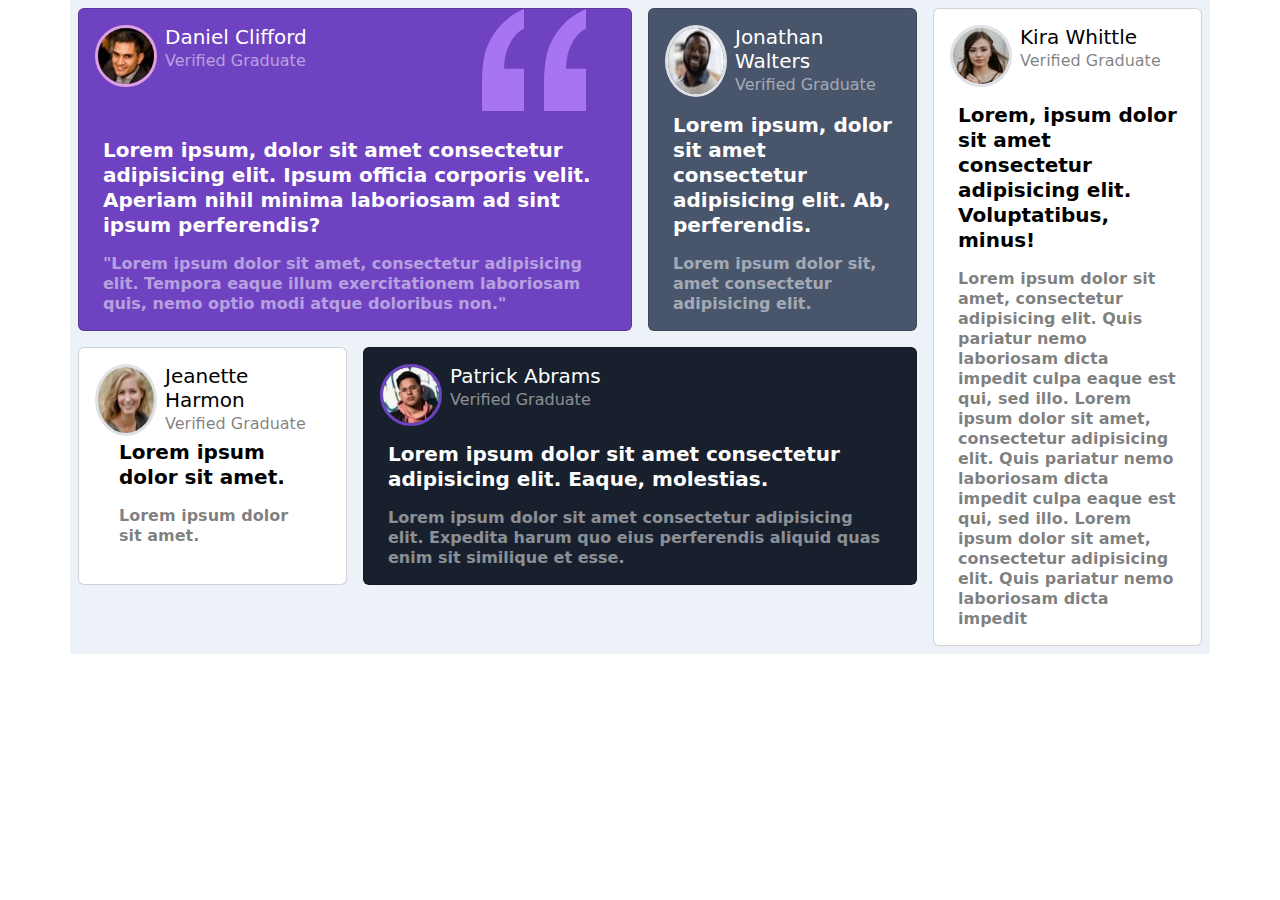
<file: testimonio-usuarios/testimonios-usuarios.html>
<!DOCTYPE html>
<html lang="en">

<head>
    <meta charset="UTF-8">
    <meta http-equiv="X-UA-Compatible" content="IE=edge">
    <meta name="viewport" content="width=device-width, initial-scale=1.0">
    <link rel="stylesheet" href="https://cdn.jsdelivr.net/npm/bootstrap@5.2.3/dist/css/bootstrap.min.css">
    <link rel="stylesheet" href="../css/testimonios-usuarios.css">
    <title>Document</title>
</head>

<body>
    <!--  <div class="container fluid">
        <div class="row">
    <div class="col border">1</div>
    <div class="col border">1</div>
    <div class="col border">1</div>
    <div class="col border">1</div>
    <div class="col border">1</div>
    <div class="col border">1</div>
    <div class="col border">1</div>
    <div class="col border">1</div>
    <div class="col border">1</div>
    <div class="col border">1</div>
    <div class="col border">1</div>
    <div class="col border">1</div>
</div>
    </div>
</div> -->
    <main class="container">
        <div class="row">
            <!-- columna izquierda -->
            <div class="col-12 col-lg-9">

                <div class="row">
                    <div class="col-12 col-lg-8 p-2">
                        <div class="card h-100 img ">
                            <div class="card-body">
                                <div class="d-flex">
                                    <img src="../imagenes-ejercicio-Cards/image-daniel.jpg" alt=""
                                        class="border2 rounded-circle">
                                    <div class="ps-2"> <!-- padding start 2 (left) -->
                                        <h5 class="m-0 text-white">Daniel Clifford</h5>
                                        <p class="m-0 text-white-50">Verified Graduate</p>
                                    </div>
                                </div>

                            </div>
                            <div>
                                <p class="fs-5 fw-semibold lh-sm text-white ps-4 pe-4">Lorem ipsum, dolor sit amet consectetur
                                    adipisicing elit. Ipsum officia corporis velit. Aperiam nihil minima laboriosam ad
                                    sint ipsum perferendis?</p>
                                <p class="text-white-50 fw-semibold lh-sm fs-6 fw-light ps-4 pe-4">"Lorem ipsum dolor sit amet,
                                    consectetur adipisicing elit. Tempora eaque illum exercitationem laboriosam quis,
                                    nemo optio modi atque doloribus non."</p>
                            </div>


                        </div>
                    </div>

                    <div class="col-12 col-lg-4 p-2">
                        <div class="card h-100 card2">
                            <div class="card-body">
                                <div class="d-flex">
                                    <img src="../imagenes-ejercicio-Cards/image-jonathan.jpg" alt=""
                                        class="border border-white-50 border-3 rounded-circle ">

                                        <div class="ps-2">
                                            <h5 class="m-0 text-white ">Jonathan Walters</h5>
                                            <p class="m-0 text-white-50">Verified Graduate</p>
                                        </div>
                                    </div>
                            </div>
                            <div>
                                <p class="fs-5 fw-semibold lh-sm text-white ps-4 pe-4">Lorem ipsum, dolor sit amet consectetur
                                    adipisicing elit. Ab, perferendis.</p>
                                <p class="text-white-50 fw-semibold lh-sm fs-6 fw-light ps-4 pe-4">Lorem ipsum dolor sit, amet consectetur adipisicing elit. </p>
                            </div>
                        </div>
                    </div>

                    <div class="col-12 col-lg-4 p-2 ">
                        <div class="card h-100 card3" >
                            <div class="card-body">
                                <div class="d-flex">
                                    <img src="../imagenes-ejercicio-Cards/image-jeanette.jpg" alt=""
                                        class="border border-white-50 border-3 rounded-circle">
                                        <div>
                                            <div class="ps-2">
                                                <h5 class="m-0 text-black">Jeanette Harmon </h5>
                                                <p class="m-0 text-black-50">Verified Graduate</p>
                                            </div>
                                        </div>
                                </div>
                                <div>
                                    <p class="fs-5 fw-semibold lh-sm text-black mt-1 ps-4 ">Lorem ipsum dolor sit amet.</p>
                                    <p class="text-black-50 fw-semibold lh-sm fs-6 fw-light ps-4 pe-4">Lorem ipsum dolor sit amet.</p>
                                </div>
                            </div>
                        </div>
                    </div>

                    <div class="col-12 col-lg-8 p-2">
                        <div class="card h-100 card4">
                            <div class="card-body">
                                <div class="d-flex">
                                    <img src="../imagenes-ejercicio-Cards/image-patrick.jpg" alt=""
                                        class="border-img rounded-circle">
                                        <div class="ps-2">
                                            <h5 class="m-0 text-white"> Patrick Abrams</h5>
                                            <p class="m-0 text-white-50">Verified Graduate</p>
                                        </div>
                                    </div>
                                </div>

                            <div>
                                <p class="fs-5 fw-semibold lh-sm text-white ps-4 pe-4"> Lorem ipsum dolor sit amet consectetur
                                    adipisicing elit. Eaque, molestias.</p>
                                <p class="text-white-50 fw-semibold lh-sm fs-6 fw-light ps-4 pe-4"> Lorem ipsum dolor sit amet
                                    consectetur adipisicing elit. Expedita harum quo eius perferendis aliquid quas enim
                                    sit similique et esse.</p>
                            </div>
                        </div>
                    </div>
                </div>
            </div>
                <!-- columna derecha -->
                <div class="col-12 col-lg-3 p-2">
                    <div class="card h-100 card5">
                        <div class="card-body">
                            <div class="d-flex">
                                <img src="../imagenes-ejercicio-Cards/image-kira.jpg" alt=""
                                class="border border-white-50 border-3 rounded-circle">
                                
                                <div class="ps-2">
                                    <h5 class="m-0 text-black"> Kira Whittle</h5>
                                    <p class="m-0 text-black-50">Verified Graduate</p>
                                </div> 
                            </div>
                            </div>
                        <div>
                            <p class="fs-5 fw-semibold lh-sm text-black ps-4 pe-4">Lorem, ipsum dolor sit amet consectetur adipisicing
                                elit. Voluptatibus, minus!</p>
                            <p class="text-black-50 fw-semibold lh-sm fs-6 fw-light ps-4 pe-4">Lorem ipsum dolor sit amet, consectetur
                                adipisicing elit. Quis pariatur nemo laboriosam dicta impedit culpa eaque est qui, sed illo.
                                Lorem ipsum dolor sit amet, consectetur
                                adipisicing elit. Quis pariatur nemo laboriosam dicta impedit culpa eaque est qui, sed illo.
                                Lorem ipsum dolor sit amet, consectetur
                                adipisicing elit. Quis pariatur nemo laboriosam dicta impedit 
                                
                            </p>
                        </div>
                    </div>

                </div>
    </main>

    <script src="https://cdn.jsdelivr.net/npm/bootstrap@5.2.3/dist/js/bootstrap.bundle.min.js"></script>
</body>

</html>
</file>
<file: css/testimonios-usuarios.css>
.card {
    background-color: #6f42c1;
}

.col-12 col-lg-9 {
    background-color: #6f42c1;
}

.img{
    background-image: url(../imagenes-ejercicio-Cards/bg-pattern-quotation.svg);
    background-repeat: no-repeat;
    background-position: 90% top;
    
    /*background-position: 23rem 1rem;*/
}

.card2{
    background-color: rgb(73, 85, 107, 255);
}

.card3{
    background-color: rgb(255, 255, 255);
}

.card4{
    background-color: rgb(24, 32, 45, 225);
}

.card5{
    background-color: rgb(255, 255, 255, 255);
}

.container{
    background-color: rgb(237, 242, 248, 255);
}

.border-img{
    border: solid #6f42c1;
}

.border2{
    border: solid plum;
}
</file>
